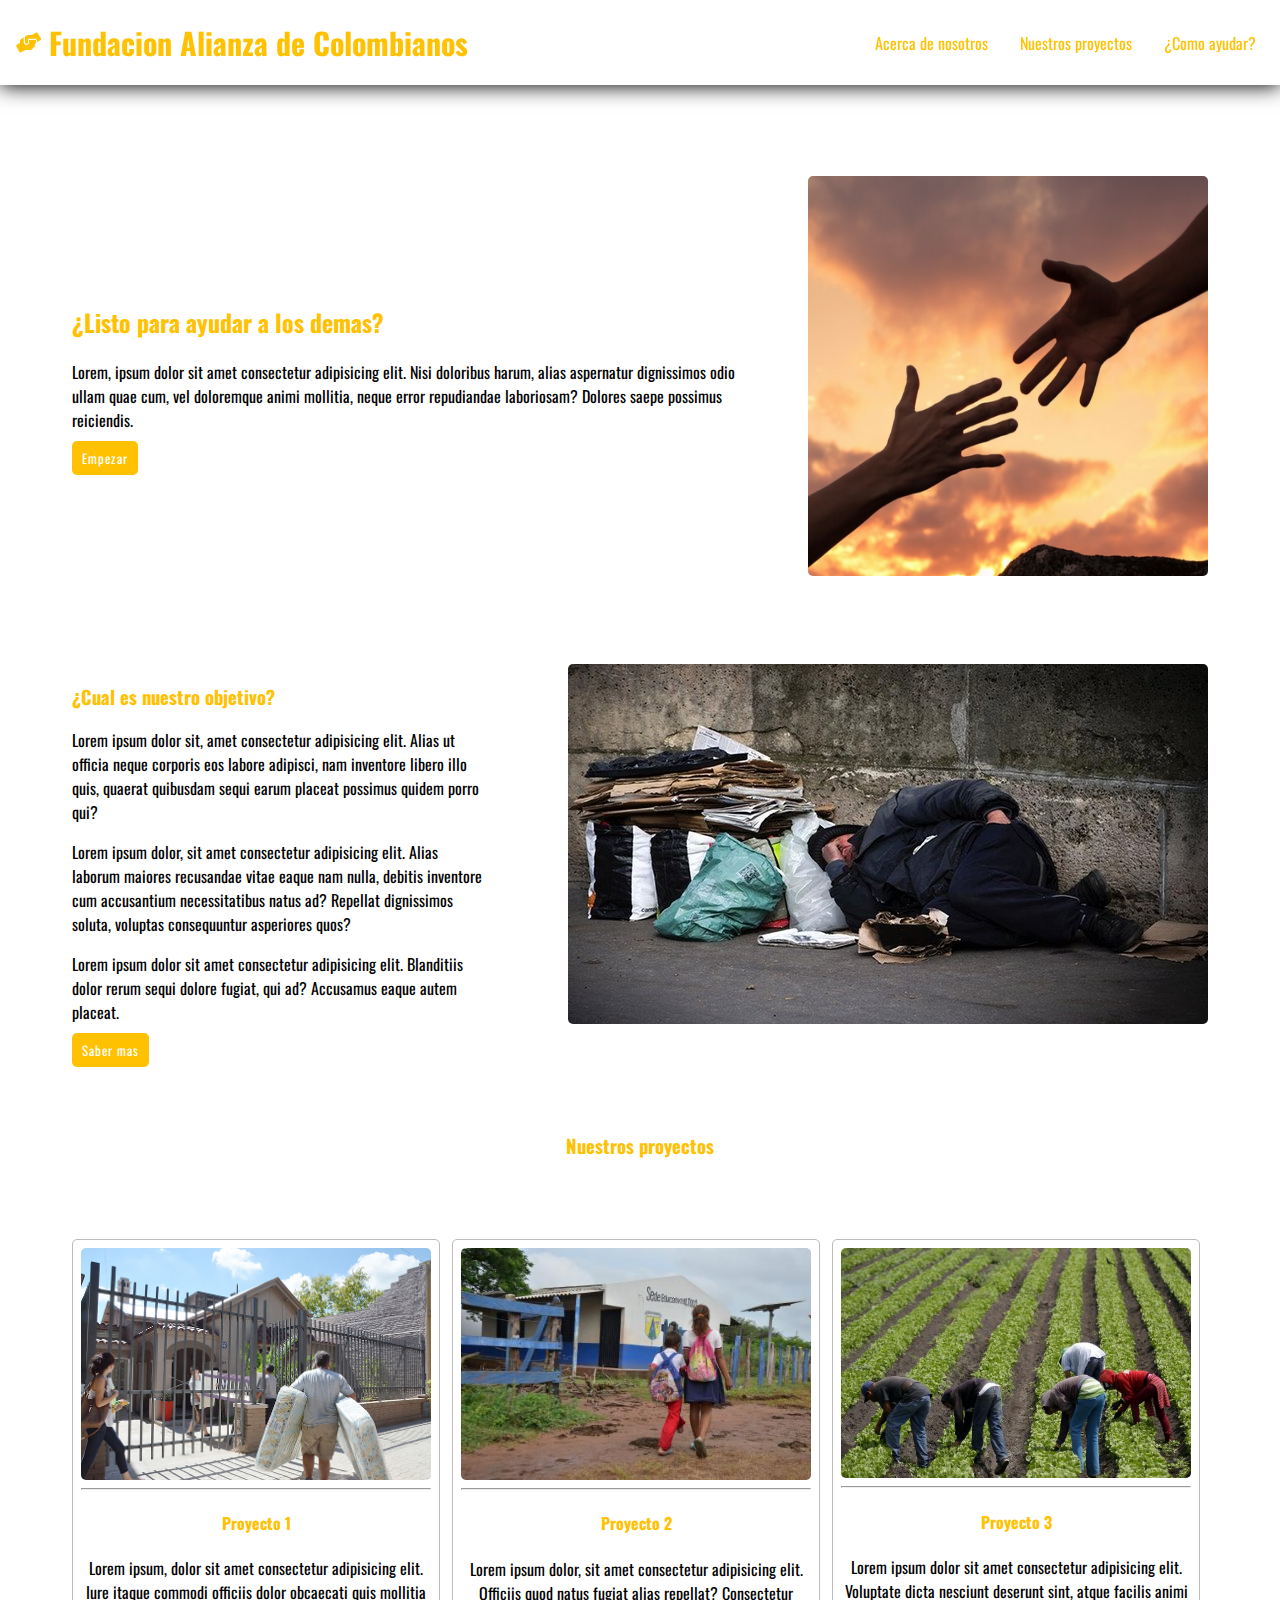
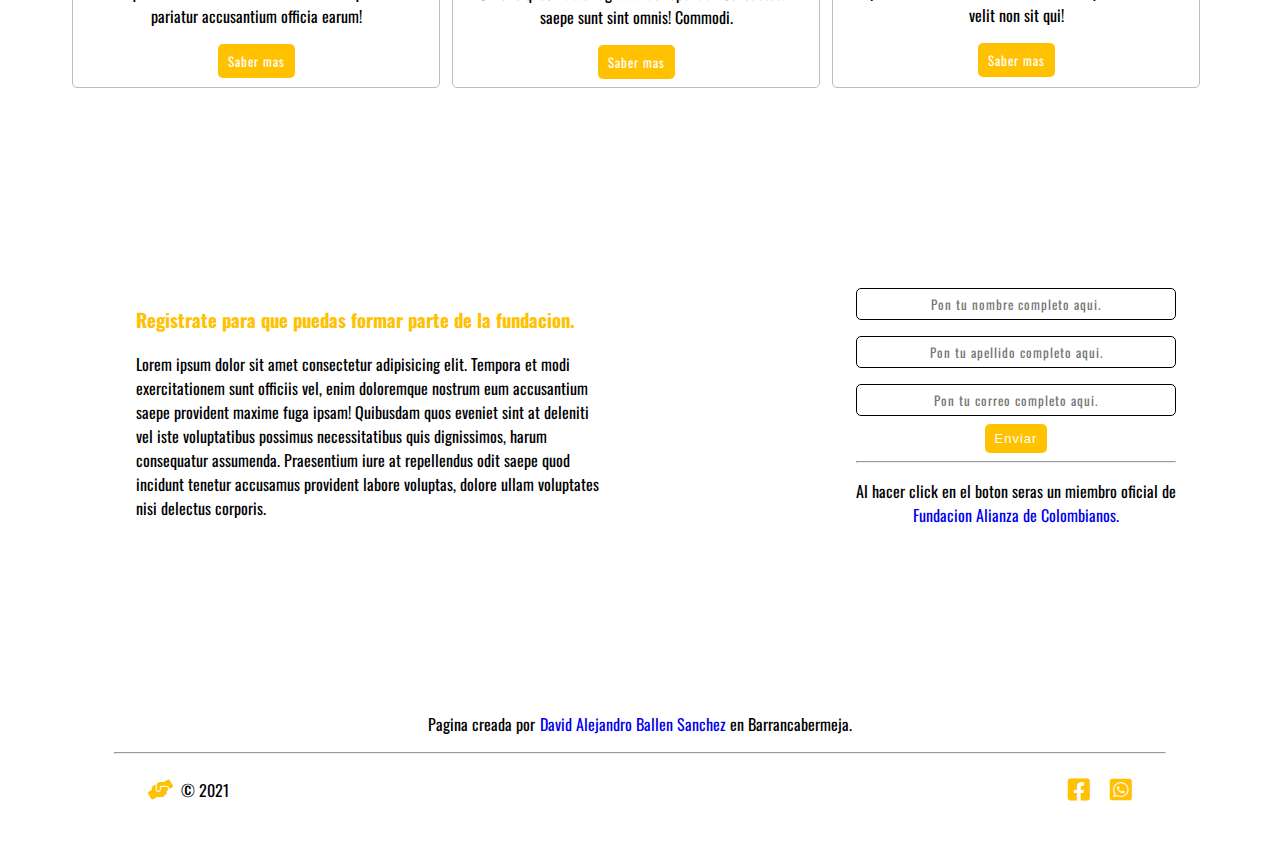
<file: index.html>
<DOCTYPE HTML>
	<HTML lang="es">
		<HEAD>
			<title>Fundacion Alianza de Colombianos.</title>
			<meta charset="UTF-8">
			<meta name="description" content="Se parte de una fundacion en nacimiento que tiene como objetivo el sacar a las personas de la vida en la calle.">
			<meta name="author" content="David Alejandro Ballen Sanchez">
			<meta name="viewport" content="width=device-width, initial-scale=1.0">
			<!-- ENLACE FONT AWESOME -->
			<link rel="stylesheet" href="css/all.min.css">
			<!-- ENLACE CSS PERSONALIZADO -->
			<link rel="stylesheet" href="css personalizado/index.css">
		</HEAD>
		<BODY>
			<div class="contenedor-cabecera-menu">
				<!-- CABECERA -->
				<HEADER class="seccion-cabecera" >
					<a href="index.html"><i class="fas fa-hands-helping"></i></a>
					<h1>Fundacion Alianza de Colombianos</h1>
				</HEADER>
				<!-- NAVEGACION -->
				<NAV class="seccion-menu">
					<ul class="elementos-menu">
						<li><a href="#" onclick="funcionAlertaSeccionBloqueada()">Acerca de nosotros</a></li>
						<li><a href="#" onclick="funcionAlertaSeccionBloqueada()">Nuestros proyectos</a></li>
						<li><a href="#" onclick="funcionAlertaSeccionBloqueada()">¿Como ayudar?</a></li>
					</ul>
				</NAV>
			</div>
			<!-- SECCION DE INTRODUCCION -->
			<SECTION class="seccion-introduccion">
				<div class="elementos-introduccion">
					<h2>¿Listo para ayudar a los demas?</h2>
					<p>Lorem, ipsum dolor sit amet consectetur adipisicing elit. Nisi doloribus harum, alias aspernatur dignissimos odio ullam quae cum, vel doloremque animi mollitia, neque error repudiandae laboriosam? Dolores saepe possimus reiciendis.</p>
					<a href="#SECCION-REGISTRO">Empezar</a>
				</div>
				<div>
					<img class="imagen-introduccion" src="img/personas-ayudandose1.jpg" alt="Persona dando la mano a otra">
				</div>
			</SECTION>
			<!-- SECCION DE EXPLICACION -->
			<SECTION class="seccion-explicacion">
				<div class="contenedor-explicacion">
					<div class="elementos-explicacion">
						<h3>¿Cual es nuestro objetivo?</h3>
						<p>Lorem ipsum dolor sit, amet consectetur adipisicing elit. Alias ut officia neque corporis eos labore adipisci, nam inventore libero illo quis, quaerat quibusdam sequi earum placeat possimus quidem porro qui?</p>
						<p>Lorem ipsum dolor, sit amet consectetur adipisicing elit. Alias laborum maiores recusandae vitae eaque nam nulla, debitis inventore cum accusantium necessitatibus natus ad? Repellat dignissimos soluta, voluptas consequuntur asperiores quos?</p>
						<p>Lorem ipsum dolor sit amet consectetur adipisicing elit. Blanditiis dolor rerum sequi dolore fugiat, qui ad? Accusamus eaque autem placeat.</p>
						<a href="#" onclick="funcionAlertaSeccionBloqueada()"> Saber mas</a>
					</div>
					<div>
						<img class="imagen-explicacion" src="img/gente-que-vive-en-le-calle.jpg" alt="Hombre mayor durmiendo en la calle">
					</div>
				</div>
			</SECTION>
			<!-- SECCION DE PROYECTOS -->
			<SECTION class="seccion-proyectos" id="Proyectos">
				<h3>Nuestros proyectos</h3>
				<div class="contenedor-proyectos">
					<div class="proyecto1">
						<img src="img/foto-proyecto1.jpg" alt="Hogar para personas de la calle">
						<hr>
						<h4>Proyecto 1</h4>
						<p>Lorem ipsum, dolor sit amet consectetur adipisicing elit. Iure itaque commodi officiis dolor obcaecati quis mollitia pariatur accusantium officia earum!</p>
						<div>
							<a href="#" onclick="funcionAlertaSeccionBloqueada()">Saber mas</a>
						</div>
					</div>
					<div class="proyecto2">
						<img src="img/foto-proyecto2.jpg" alt="Escuela para jovenes de la calle">
						<hr>
						<h4>Proyecto 2</h4>
						<p>Lorem ipsum dolor, sit amet consectetur adipisicing elit. Officiis quod natus fugiat alias repellat? Consectetur saepe sunt sint omnis! Commodi.</p>
						<div>
							<a href="#" onclick="funcionAlertaSeccionBloqueada()">Saber mas</a>
						</div>
					</div>
					<div class="proyecto3">
						<img src="img/foto-proyecto3.jpg" alt="Trabajo del campo para adultos de la calle">
						<hr>
						<h4>Proyecto 3</h4>
						<p>Lorem ipsum dolor sit amet consectetur adipisicing elit. Voluptate dicta nesciunt deserunt sint, atque facilis animi velit non sit qui!</p>
						<div>
							<a href="#" onclick="funcionAlertaSeccionBloqueada()">Saber mas</a>
						</div>
					</div>
				</div>
			</SECTION>
			<!-- SECCION DE REGISTRO -->
			<SECTION class="seccion-registro" id="SECCION-REGISTRO">
				<div class="contenedor-registro">
					<div class="elementos-introduccion-registro">
						<h3>Registrate para que puedas formar parte de la fundacion.</h3>
						<p>Lorem ipsum dolor sit amet consectetur adipisicing elit. Tempora et modi exercitationem sunt officiis vel, enim doloremque nostrum eum accusantium saepe provident maxime fuga ipsam! Quibusdam quos eveniet sint at deleniti vel iste voluptatibus possimus necessitatibus quis dignissimos, harum consequatur assumenda. Praesentium iure at repellendus odit saepe quod incidunt tenetur accusamus provident labore voluptas, dolore ullam voluptates nisi delectus corporis.</p>
					</div>
					<!-- FORMULARIO -->
					<FORM class="tarjeta-formulario">
						<input class="elementos-formulario" type="text" placeholder="Pon tu nombre completo aqui.">
						<input class="elementos-formulario" type="text" placeholder="Pon tu apellido completo aqui.">
						<input class="elementos-formulario" type="email" placeholder="Pon tu correo completo aqui.">
						<div class="tarjeta-formulario-boton">
							<button type="submit" onclick="funcionAlertaRegistro()">Enviar</button>
						</div>
						<hr>
						<p>Al hacer click en el boton seras un miembro oficial de <a href="#">Fundacion Alianza de Colombianos.</a> </p>
					</FORM>
				</div>
			</SECTION>
			<!-- PIE DE PAGINA -->
			<FOOTER class="seccion-pie-pagina">
				<p>Pagina creada por <a href="https://github.com/Davidalejandroballensanchez">David Alejandro Ballen Sanchez </a> en Barrancabermeja.</p>
				<hr>
				<div class="contenedor-pie-pagina">
					<div class="elementos-pie-pagina">
						<a href="index.html"><i class="fas fa-hands-helping"></i></a>
						<p>© 2021</p>
					</div>
					<div class="redes-pie-pagina">
						<a href="#" onclick="funcionAlertaRedesSocialesFalsas()"><i class="fab fa-facebook-square"></i></a>
						<a href="#" onclick="funcionAlertaRedesSocialesFalsas()"><i class="fab fa-whatsapp-square"></i></a>
					</div>
				</div>
			</FOOTER>
			<SCRIPT src="js personalizado/main.js"></SCRIPT>
		</BODY>
	</HTML>
</file>
<file: css personalizado/index.css>
/* GOOGLE FONTS ENLACE*/
@import url('https://fonts.googleapis.com/css2?family=Oswald&display=swap');

body {
    margin:0px;
    padding:0px;
    font-family:'Oswald';
}

.contenedor-cabecera-menu {
    background-color:white;
    display:flex;
    justify-content:space-between;
    align-items:center;
    box-shadow:0px 1px 20px black;
    height:85px;
    position:fixed;
    top:0px;
    width:100%;
}

/* CABECERA */
.seccion-cabecera {
    display:flex;
    align-items:center;
    font-size:15px;
    margin:1rem 0.5rem;
}

.seccion-cabecera a {
    font-size:20px;
    color:#FFC100;
    margin:0rem 0.5rem;
}

.seccion-cabecera a:hover {
    color:#CB8A00;
    transition-duration:1s;
}

.seccion-cabecera h1 {
    color:#FFC100;
}

/* NAVEGACION */
.seccion-menu {
    margin:0rem 0.5rem;
}

.elementos-menu {
    display:flex;
    list-style:none;
}

.elementos-menu li {
    padding:0rem 1rem;
    margin:auto;
}

.elementos-menu li a {
    text-decoration:none;
    color:#FFC100;
}

.elementos-menu li a:hover {
    transition-duration: 1s;
    color:#CB8A00;
}

/* SECCION DE INTRODUCCION */
.seccion-introduccion {
    padding: 0rem 0.5rem 0rem 0.5rem;
    display:flex;
    align-items:center;
    margin:10rem 2rem 3rem 2rem;
}

.seccion-introduccion:hover {
    box-shadow:1px 1px 30px black;
    transition-duration:0.5s;
}

.seccion-introduccion div {
    margin:1rem 2rem;
}

.seccion-introduccion img {
    width:400px;
    height:400px;
    border-radius:5px;
}

.elementos-introduccion h2 {
    color:#FFC100;
}

.elementos-introduccion a {
    color:white;
    text-decoration:none;
    font-size:13px;
    background-color:#FFC100;
    padding:7px 10px;
    letter-spacing: 1px;
    border-radius:5px;
}

.elementos-introduccion a:hover {
    background-color:#CB8A00;
    transition-duration:0.5s;
}

/* SECCION DE EXPLICACION */
.seccion-explicacion:hover {
    box-shadow:1px 0px 30px black;
    transition-duration:0.5s;
}

.contenedor-explicacion {
    display:flex;
    margin:1rem 2rem;
}

.contenedor-explicacion div {
    margin:1rem 2rem;
    padding:0.5rem 0.5rem;
}

.elementos-explicacion h3 {
    color:#FFC100;
}

.elementos-explicacion a {
    background-color:#FFC100;
    text-decoration:none;
    color:white;
    font-size:13px;
    letter-spacing:1px;
    border-radius:5px;
    padding:7px 10px;
}

.elementos-explicacion a:hover {
    background-color:#CB8A00;
    transition-duration: 0.5s;
}

.contenedor-explicacion div img {
    border-radius:5px;
}

/* SECCION DE PROYECTOS*/

.seccion-proyectos {
    margin:3rem 2rem;
}

.seccion-proyectos h3 {
    color:#FFC100;
    display:flex;
    justify-content:center;
}

.seccion-proyectos p {
    color:black;
    display:flex;
    justify-content:center;
}

.contenedor-proyectos {
    margin:3rem 2rem;
    display:grid;
    grid-template-columns:33% 33% 33%;
}

.proyecto1 {
    width:350px;
    margin:2rem 0.5rem;
    padding:0.5rem;
    border-radius:5px;
    border: 1px solid #bdbdbd;
}

.proyecto1:hover {
    box-shadow:1px 1px 30px black;
    transition-duration:0.5s;
}

.proyecto1 img {
    width:100%;
    border-radius:5px;
}

.proyecto1 h4 {
    display:flex;
    justify-content:center;
    color:#FFC100;
}

.proyecto1 p {
    text-align:center;
}

.proyecto1 div {
    display:flex;
    justify-content:center;
}

.proyecto1 a {
    background-color:#FFC100;
    color:white;
    text-decoration:none;
    text-align:center;
    padding:7px 10px;
    font-size:13px;
    letter-spacing:1px;
    border-radius:5px;
}

.proyecto1 a:hover {
    background-color:#CB8A00;
    transition-duration:0.5s;
}

.proyecto2 {
    width:350px;
    margin:2rem 0.5rem;
    border-radius:5px;
    padding:0.5rem;
    border:1px solid #bdbdbd;
}

.proyecto2:hover {
    box-shadow:1px 1px 30px black;
    transition-duration:0.5s;
}

.proyecto2 img {
    width:100%;
    border-radius:5px;
}

.proyecto2 h4 {
    display:flex;
    justify-content:center;
    color:#FFC100;
}

.proyecto2 p {
    text-align:center;
}

.proyecto2 div {
    display:flex;
    justify-content:center;
}

.proyecto2 a {
    color:white;
    background-color:#FFC100;
    text-decoration:none;
    font-size:13px;
    border-radius:5px;
    padding:7px 10px;
    letter-spacing:1px;
}

.proyecto2 a:hover {
    background-color:#CB8A00;
    transition-duration:0.5s;
}

.proyecto3 {
    width:350px;
    margin:2rem 0.5rem;
    border-radius:5px;
    padding:0.5rem;
    border:1px solid #bdbdbd;
}

.proyecto3:hover {
    box-shadow:1px 1px 30px black;
    transition-duration:0.5s;
}

.proyecto3 img {
    width:100%;
    height:230px;
    border-radius:5px;
}

.proyecto3 h4 {
    text-align:center;
    color:#FFC100;
}

.proyecto3 p {
    text-align:center;
}

.proyecto3 div {
    display:flex;
    justify-content:center;
}

.proyecto3 a {
    color:white;
    background-color:#FFC100;
    text-decoration:none;
    padding:7px 10px;
    letter-spacing: 1px;
    border-radius:5px;
    font-size:13px;
}

.proyecto3 a:hover {
    background-color:#CB8A00;
    transition-duration:0.5s;
}

/* SECCION DE REGISTRO */
.seccion-registro {
    margin:0.5rem 0rem 3.5rem 0rem;
    padding:0.5rem 0.5rem;
}

.seccion-registro:hover {
    box-shadow:1px 0px 20px black;
    transition-duration:0.5s;
}

.contenedor-registro {
    margin:2rem 3rem;
    padding:1rem 1rem;
    display:flex;
    justify-content:space-between;
    align-items:center;
}

.elementos-introduccion-registro {
    margin:0rem 10rem 0rem 0rem;
    padding:4rem 4rem;
}

.elementos-introduccion-registro h3 {
    color:#FFC100;
}

.tarjeta-formulario {
    margin:0rem 0rem 0rem 0rem;
    padding:2rem 2rem;
    border-radius:5px;
}

.tarjeta-formulario:hover {
    box-shadow:1px 1px 20px black;
    transition-duration:0.5s;
}

.tarjeta-formulario input {
    width:20rem;
    height:2rem;
    margin:0.5rem 0rem;
    font-size:13px;
    text-align:center;
}

.elementos-formulario {
    font-family:'Oswald';
    letter-spacing:1px;
    color:black;
    border-radius:5px;
    border:0.5px solid black;
}

.tarjeta-formulario-boton {
    display:flex;
    justify-content:center;
}

.tarjeta-formulario-boton button {
    padding:7px 10px;
    border-radius:5px;
    border:none;
    background-color:#FFC100;
    color:white;
    font-size:13px;
    letter-spacing:1px;
}

.tarjeta-formulario-boton button:hover {
    background-color:#CB8A00;
    transition-duration:0.5s;
}

.tarjeta-formulario p {
    text-align:center;
}

.tarjeta-formulario a {
    text-decoration:none;
}

.tarjeta-formulario a:hover {
    text-decoration:underline;
}

/* PIE DE PAGINA */
.seccion-pie-pagina {
    margin:0.5rem 0rem 2rem 0rem;
}

.seccion-pie-pagina p {
    display:flex;
    justify-content:center;
}

.seccion-pie-pagina a {
    margin:0rem 0.3rem;
    text-decoration:none;
}

.seccion-pie-pagina a:hover {
    text-decoration:underline;
}

.seccion-pie-pagina hr {
    width:1050px;
}

.contenedor-pie-pagina {
    width:1000px;
    display:flex;
    align-items:center;
    justify-content:space-between;
    margin:0 auto;
}

.elementos-pie-pagina {
    display:flex;
    align-items:center;
}

.elementos-pie-pagina a {
    margin:0rem 0.5rem;
    font-size:20px;
    color:#FFC100;
}

.elementos-pie-pagina a:hover {
    color:#CB8A00;
    transition-duration:0.5s;
}

.redes-pie-pagina a {
    margin:0rem 0.5rem;
    font-size:25px;
    color:#FFC100;
}

.redes-pie-pagina a:hover {
    color:#CB8A00;
    transition-duration:0.5s;
}

/* MEDIA QUERY */
@media screen and (max-width: 1200px) {
    .seccion-introduccion img {
        width:300px;
        height:300px;
    }

    .imagen-explicacion {
        width:300px;
        height:300px;
    }

    .proyecto1 img {
        height: 15rem;
    }

    .proyecto2 img {
        height: 15rem;
    }

    .proyecto3 img {
        height: 15rem;
    }
}
</file>
